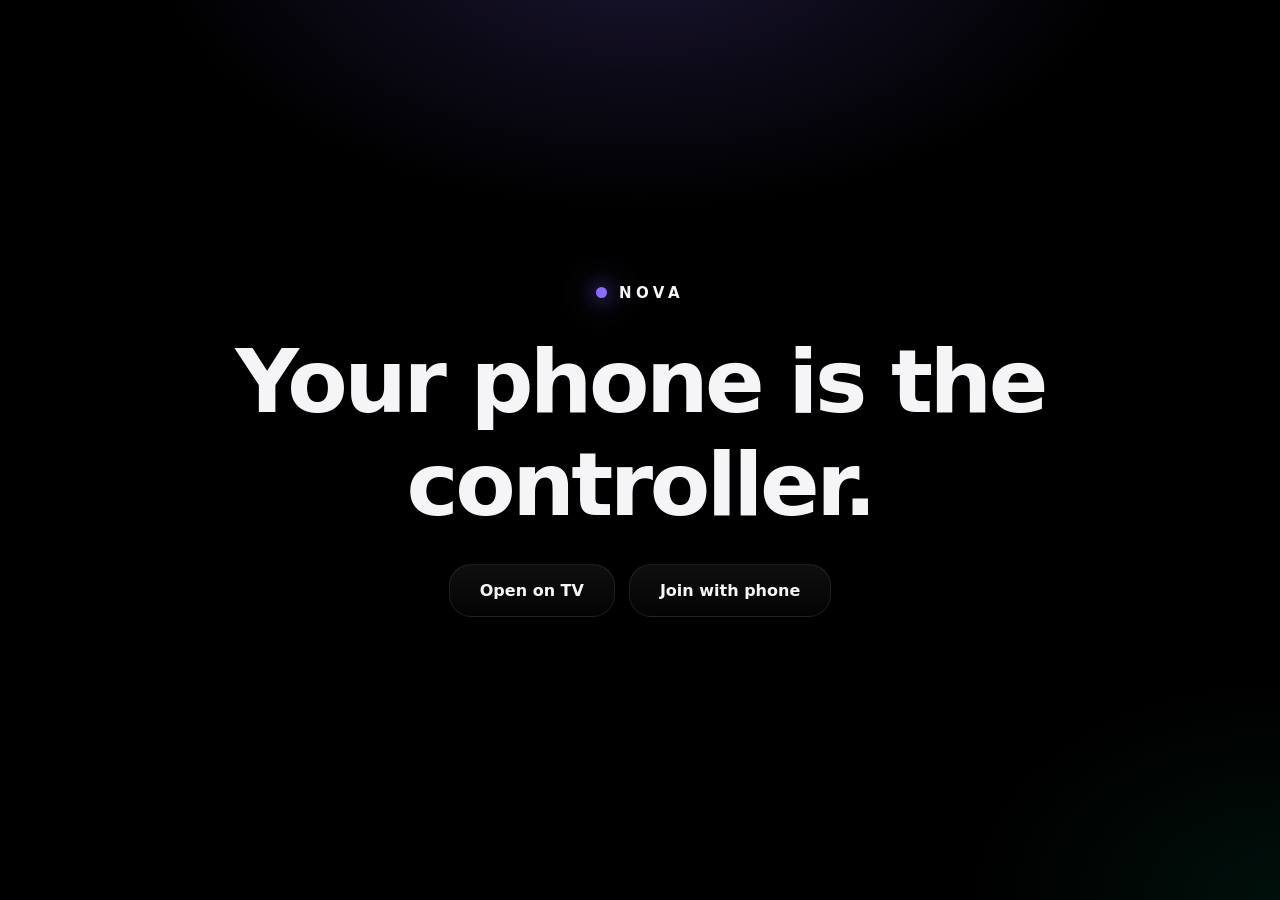
<file: index.html>
<!doctype html><html lang="en"><head><meta charset="utf-8"><meta name="viewport" content="width=device-width,initial-scale=1"><title>NOVA</title>
<link rel="stylesheet" href="shared/theme.css">
<style>body{display:grid;place-items:center}main{text-align:center;display:grid;gap:28px;justify-items:center}h1{font-size:clamp(40px,9vw,88px);font-weight:700;letter-spacing:-.04em}
a{color:var(--tx);text-decoration:none;padding:16px 30px;font-weight:600}a:hover{border-color:rgba(255,255,255,.3)}.row{display:flex;gap:14px;flex-wrap:wrap;justify-content:center}</style></head>
<body><main><div class="logo"><i></i>NOVA</div><h1>Your phone is the controller.</h1>
<div class="row"><a class="glass" href="screen/">Open on TV</a><a class="glass" href="controller/">Join with phone</a></div></main>
<script>const c=new URLSearchParams(location.search).get('c');if(c)location.replace('controller/?c='+c)</script></body></html>
</file>
<file: shared/theme.css>
:root{--bg:#000;--line:rgba(255,255,255,.09);--tx:#f5f5f7;--mut:#80808c;--acc:#8b6cff;--r:22px}
*{box-sizing:border-box;margin:0;padding:0;-webkit-tap-highlight-color:transparent}
html,body{height:100%;background:var(--bg);color:var(--tx);font-family:"SF Pro Display",Inter,system-ui,-apple-system,"Segoe UI",Roboto,sans-serif;overflow:hidden;user-select:none;-webkit-user-select:none;touch-action:none}
body::before{content:"";position:fixed;inset:0;pointer-events:none;background:radial-gradient(55% 45% at 50% -8%,rgba(139,108,255,.20),transparent 70%),radial-gradient(35% 35% at 100% 100%,rgba(0,224,164,.07),transparent 70%)}
.glass{background:linear-gradient(180deg,rgba(255,255,255,.06),rgba(255,255,255,.015));border:1px solid var(--line);border-radius:var(--r);backdrop-filter:blur(20px);-webkit-backdrop-filter:blur(20px)}
.logo{font-weight:800;letter-spacing:.3em;font-size:15px;display:flex;align-items:center}
.logo i{width:11px;height:11px;border-radius:50%;background:var(--acc);box-shadow:0 0 20px var(--acc),0 0 40px var(--acc);margin-right:12px}
.mut{color:var(--mut)}.hide{display:none!important}
.in{animation:in .6s cubic-bezier(.2,.8,.2,1)}@keyframes in{from{opacity:0;transform:translateY(14px) scale(.98)}to{opacity:1;transform:none}}
@media(prefers-reduced-motion:reduce){*{animation:none!important;transition:none!important}}
</file>
